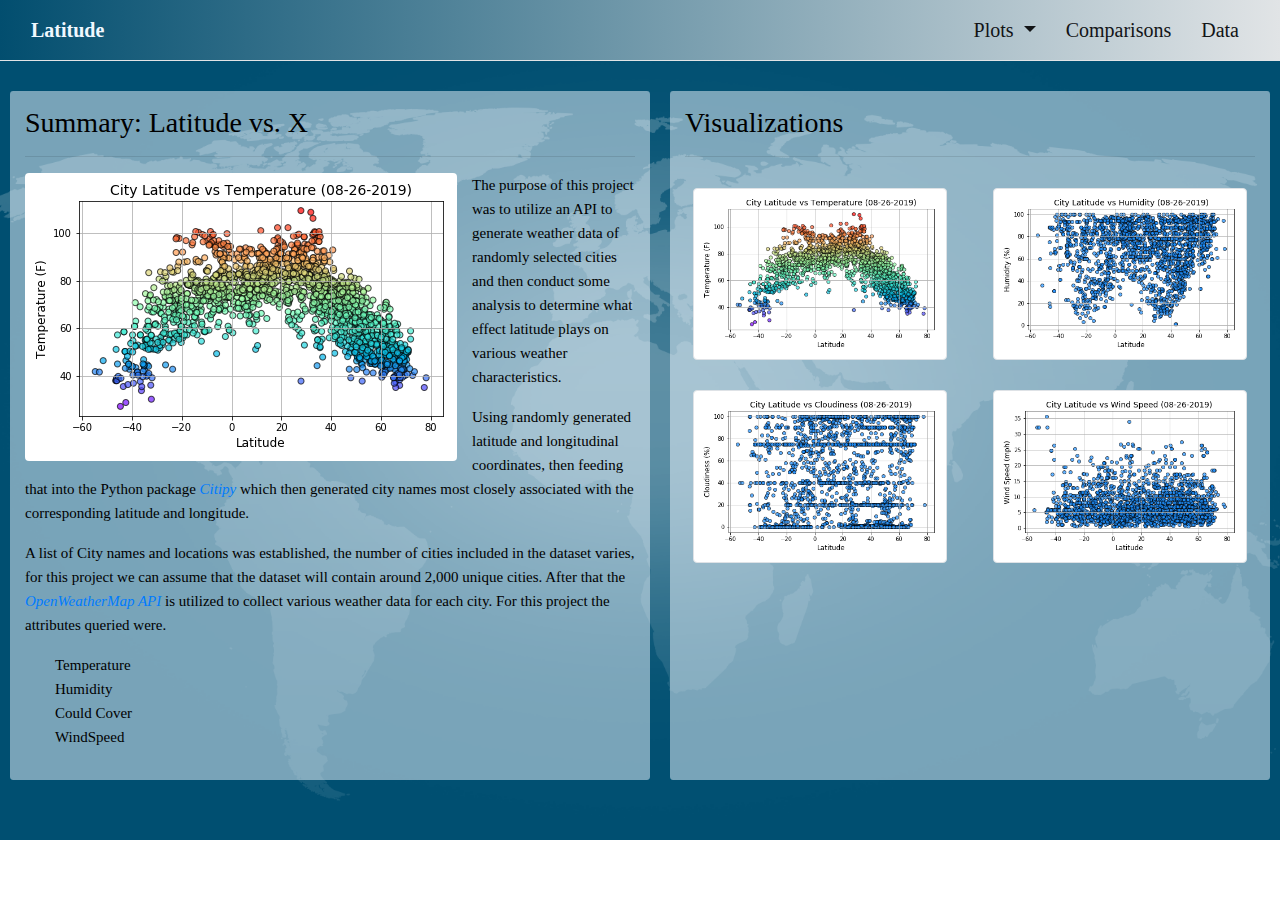
<file: index.html>
<!DOCTYPE html>
<html lang="en">
<head>
    <meta charset="UTF-8">
    <meta name="viewport" content="width=device-width, initial-scale=1.0">
    <meta http-equiv="X-UA-Compatible" content="ie=edge">
    <title>Latitude - Hawkins</title>
    <link rel="stylesheet" href="css/reset.css">
    <link rel="stylesheet" href="css/style.css">
    <link rel="stylesheet" href="https://stackpath.bootstrapcdn.com/bootstrap/4.3.1/css/bootstrap.min.css">
  
    <script src="https://code.jquery.com/jquery-3.3.1.slim.min.js"></script>
    <script src="https://cdnjs.cloudflare.com/ajax/libs/popper.js/1.14.7/umd/popper.min.js"></script>
    <script src="https://stackpath.bootstrapcdn.com/bootstrap/4.3.1/js/bootstrap.min.js"></script>
    <script type="text/javascript">
        function setIframeSource() {
          var theSelect = document.getElementById('mapselect');
          var theIframe = document.getElementById('myIframe');
          var theUrl;
          
          theUrl = theSelect.options[theSelect.selectedIndex].value;
          theIframe.src = theUrl;
        }
    </script>
    
</head>
<body>
<div class="container-fluid">
 <div class="row" id="header">
  <div class="col">
    <nav class="navbar navbar-expand-lg navbar-light">
        <a class="navbar-brand" href="index.html">Latitude</a>
            <button class="navbar-toggler ml-auto" type="button" data-toggle="collapse" data-target="#navbarNavDropdown" aria-controls="navbarNavDropdown" aria-expanded="false" aria-label="Toggle navigation">
                <span class="navbar-toggler-icon"></span>
            </button>
    <div class="collapse navbar-collapse" id="navbarNavDropdown">
        <ul class="navbar-nav ml-auto">
            <li class="nav-item dropdown">
                <a class="nav-link dropdown-toggle" href="#" id="navbarDropdownMenuLink" role="button" data-toggle="dropdown" aria-haspopup="true" aria-expanded="false">
                    Plots
                </a>
        <div class="dropdown-menu ml-auto" aria-labelledby="navbarDropdownMenuLink">
        <div class="dropdown-text" id="top">
            <a class="dropdown-item" href="temp_pg.html">Temperature</a>
            <a class="dropdown-item" href="hum_pg.html">Humidity</a>
            <a class="dropdown-item" href="cloud_pg.html">Cloud Cover</a>
            <a class="dropdown-item" href="wind_pg.html">Wind</a>
        </div>
        </div>
            <li class="nav-item">
                <a class="nav-link" href="comparisons_pg.html">Comparisons</a>
            </li>
            <li class="nav-item">
                <a class="nav-link" href="data_pg.html">Data</a>
            </li>
            </li>
        </ul>
    </div>
    </nav>
  </div>
 </div>
</div>
<div class="container-fluid" id="main-section">
        <div class="row" id="body1">
                <div class="col-lg-6" id="top-left">
                        <h3 id=>Summary: Latitude vs. X</h3>
                        <hr>
                    <img src="./img/LatvTemp.png" class="rounded float-left img-fluid" alt="Latitude vs. Temperature" id="image1">
                    <p>
                    The purpose of this project was to utilize an API to generate weather data of randomly selected cities and then conduct some analysis to determine what effect latitude plays on various weather characteristics.
                    </p>
                    <p>
                    Using randomly generated latitude and longitudinal coordinates, then feeding that into the Python package <a href="https://pypi.org/project/citipy/#description"><em>Citipy</em></a> which then generated city names most closely associated with the corresponding latitude and longitude.
                    </p>
                    <p>
                            A list of City names and locations was established, the number of cities included in the dataset varies, for this project we can assume that the dataset will contain around 2,000 unique cities.  After that the <a href="https://openweathermap.org/api"><em>OpenWeatherMap API</em></a> is utilized to collect various weather data for each city.  For this project the attributes queried were.
                    
                    <ul>
                        <li>Temperature</li>
                        <li>Humidity</li>
                        <li>Could Cover</li>
                        <li>WindSpeed</li>
                    </ul>
                    </p>
                   
            </div>

            <div class="col" id="top-right">
                    <h3>Visualizations</h3>
                    <hr>
                    <div class="row" id="right_top">
                        <div class="col-md-6" id="viz_tl">
                            <a class="nav-link" href="temp_pg.html"><img src="./img/LatvTemp.png" class="img-fluid img-thumbnail" alt="Latitude vs. Temperature"></a>
                        </div>
                        <div class="col-md-6" id="viz_tr">
                            <a class="nav-link" href="hum_pg.html"><img src="./img/LatvHum.png" class="img-fluid img-thumbnail" alt="Latitude vs. Humidity"></a>
                        </div>
                    </div>
                    <div class="row" id="right_btm">
                        <div class="col-md-6" id="viz_bl">
                            <a class="nav-link" href="cloud_pg.html"><img src="./img/LatvCloud.png" class="img-fluid img-thumbnail" alt="Latitude vs. Cloud Cover"></a>
                        </div>
                        <div class="col-md-6" id="viz_br">
                            <a class="nav-link" href="wind_pg.html"><img src="./img/LatvWind.png" class="img-fluid img-thumbnail" alt="Latitude vs. Wind Speed"></a>
                        </div>
                    </div>
                  
            </div>
        </div>


    
</div>
</body>
</html>
</file>
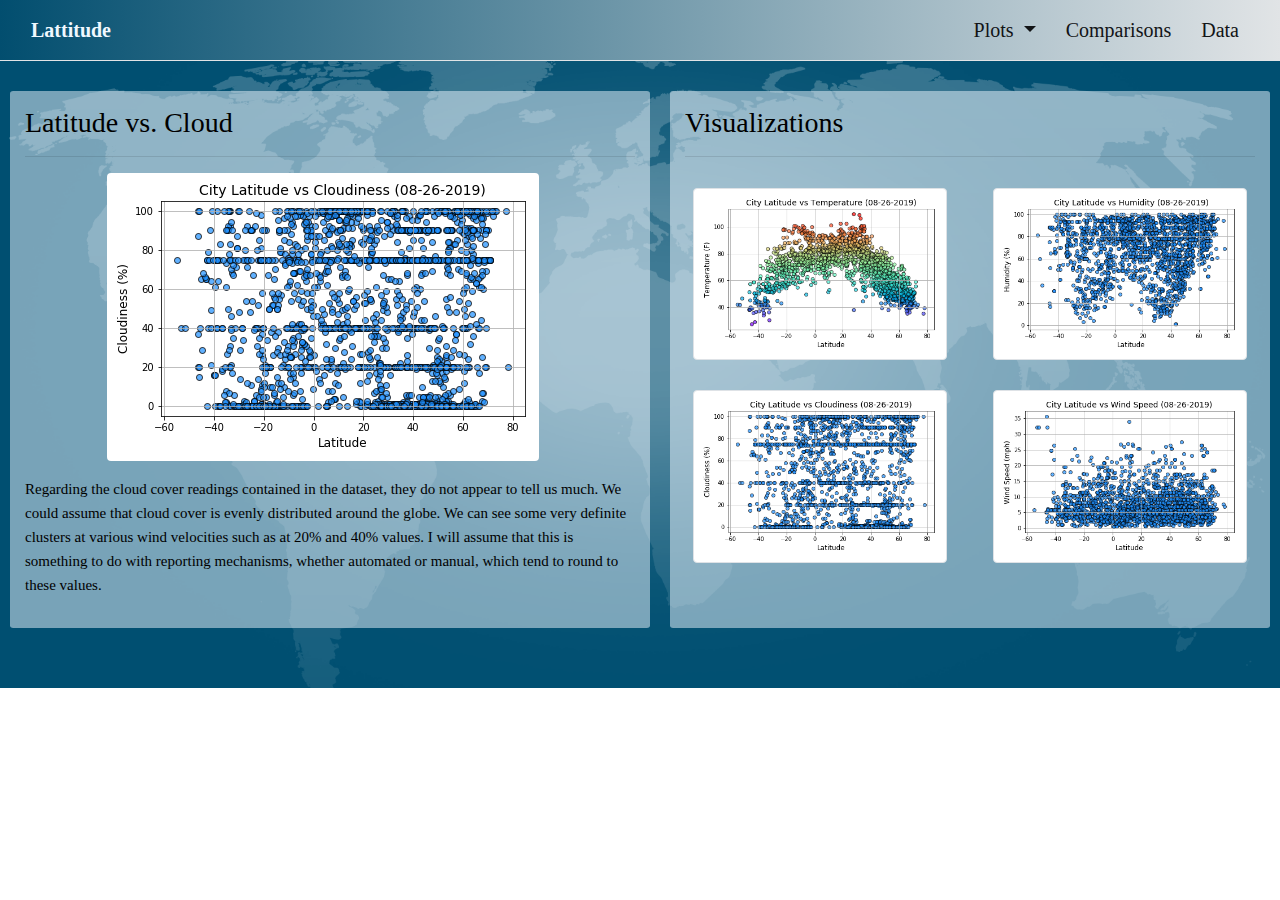
<file: cloud_pg.html>
<!DOCTYPE html>
<html lang="en">
<head>
    <meta charset="UTF-8">
    <meta name="viewport" content="width=device-width, initial-scale=1.0">
    <meta http-equiv="X-UA-Compatible" content="ie=edge">
    <title>Latitude - Hawkins</title>
    <link rel="stylesheet" href="css/reset.css">
    <link rel="stylesheet" href="css/style.css">
    <link rel="stylesheet" href="https://stackpath.bootstrapcdn.com/bootstrap/4.3.1/css/bootstrap.min.css">
  
    <script src="https://code.jquery.com/jquery-3.3.1.slim.min.js"></script>
    <script src="https://cdnjs.cloudflare.com/ajax/libs/popper.js/1.14.7/umd/popper.min.js"></script>
    <script src="https://stackpath.bootstrapcdn.com/bootstrap/4.3.1/js/bootstrap.min.js"></script>
    <script type="text/javascript">
        function setIframeSource() {
          var theSelect = document.getElementById('mapselect');
          var theIframe = document.getElementById('myIframe');
          var theUrl;
          
          theUrl = theSelect.options[theSelect.selectedIndex].value;
          theIframe.src = theUrl;
        }
    </script>
    
</head>
<body>
<div class="container-fluid">
 <div class="row" id="header">
  <div class="col">
    <nav class="navbar navbar-expand-lg navbar-light">
        <a class="navbar-brand" href="index.html">Lattitude</a>
            <button class="navbar-toggler ml-auto" type="button" data-toggle="collapse" data-target="#navbarNavDropdown" aria-controls="navbarNavDropdown" aria-expanded="false" aria-label="Toggle navigation">
                <span class="navbar-toggler-icon"></span>
            </button>
    <div class="collapse navbar-collapse" id="navbarNavDropdown">
        <ul class="navbar-nav ml-auto">
            <li class="nav-item dropdown">
                <a class="nav-link dropdown-toggle" href="#" id="navbarDropdownMenuLink" role="button" data-toggle="dropdown" aria-haspopup="true" aria-expanded="false">
                    Plots
                </a>
        <div class="dropdown-menu ml-auto" aria-labelledby="navbarDropdownMenuLink">
        <div class="dropdown-text" id="top">
            <a class="dropdown-item" href="temp_pg.html">Temperature</a>
            <a class="dropdown-item" href="hum_pg.html">Humidity</a>
            <a class="dropdown-item" href="cloud_pg.html">Cloud Cover</a>
            <a class="dropdown-item" href="wind_pg.html">Wind</a>
        </div>
        </div>
            <li class="nav-item">
                <a class="nav-link" href="comparisons_pg.html">Comparisons</a>
            </li>
            <li class="nav-item">
                <a class="nav-link" href="data_pg.html">Data</a>
            </li>
            </li>
        </ul>
    </div>
    </nav>
  </div>
 </div>
</div>
<div class="container-fluid" id="main-section">
        <div class="row" id="body1">
            <div class="col-lg-6" id="top-left">
                        <h3 id=>Latitude vs. Cloud</h3>
                        <hr>
                    <div class="text-center">
                    <img src="./img/LatvCloud.png" class="img-fluid rounded" alt="Latitude vs. Temperature" id="image1">
                    </div>
                    <p>

                    </p>
                    <p>
                        Regarding the cloud cover readings contained in the dataset, they do not appear to tell us much.  We could assume that cloud cover is evenly distributed around the globe.  We can see some very definite clusters at various wind velocities such as at 20% and 40% values.  I will assume that this is something to do with reporting mechanisms, whether automated or manual, which tend to round to these values.
                    </p>
                   
            </div>

            <div class="col" id="top-right">
                    <h3>Visualizations</h3>
                    <hr>
                    <div class="row" id="right_top">
                        <div class="col-md-6" id="viz_tl">
                            <a class="nav-link" href="temp_pg.html"><img src="./img/LatvTemp.png" class="img-fluid img-thumbnail" alt="Latitude vs. Temperature"></a>
                        </div>
                        <div class="col-md-6" id="viz_tr">
                            <a class="nav-link" href="hum_pg.html"><img src="./img/LatvHum.png" class="img-fluid img-thumbnail" alt="Latitude vs. Humidity"></a>
                        </div>
                    </div>
                    <div class="row" id="right_btm">
                        <div class="col-md-6" id="viz_bl">
                            <a class="nav-link" href="cloud_pg.html"><img src="./img/LatvCloud.png" class="img-fluid img-thumbnail" alt="Latitude vs. Cloud Cover"></a>
                        </div>
                        <div class="col-md-6" id="viz_br">
                            <a class="nav-link" href="wind_pg.html"><img src="./img/LatvWind.png" class="img-fluid img-thumbnail" alt="Latitude vs. Wind Speed"></a>
                        </div>
                    </div>
                  
            </div>
        </div>


    
</div>
</body>
</html>
</file>
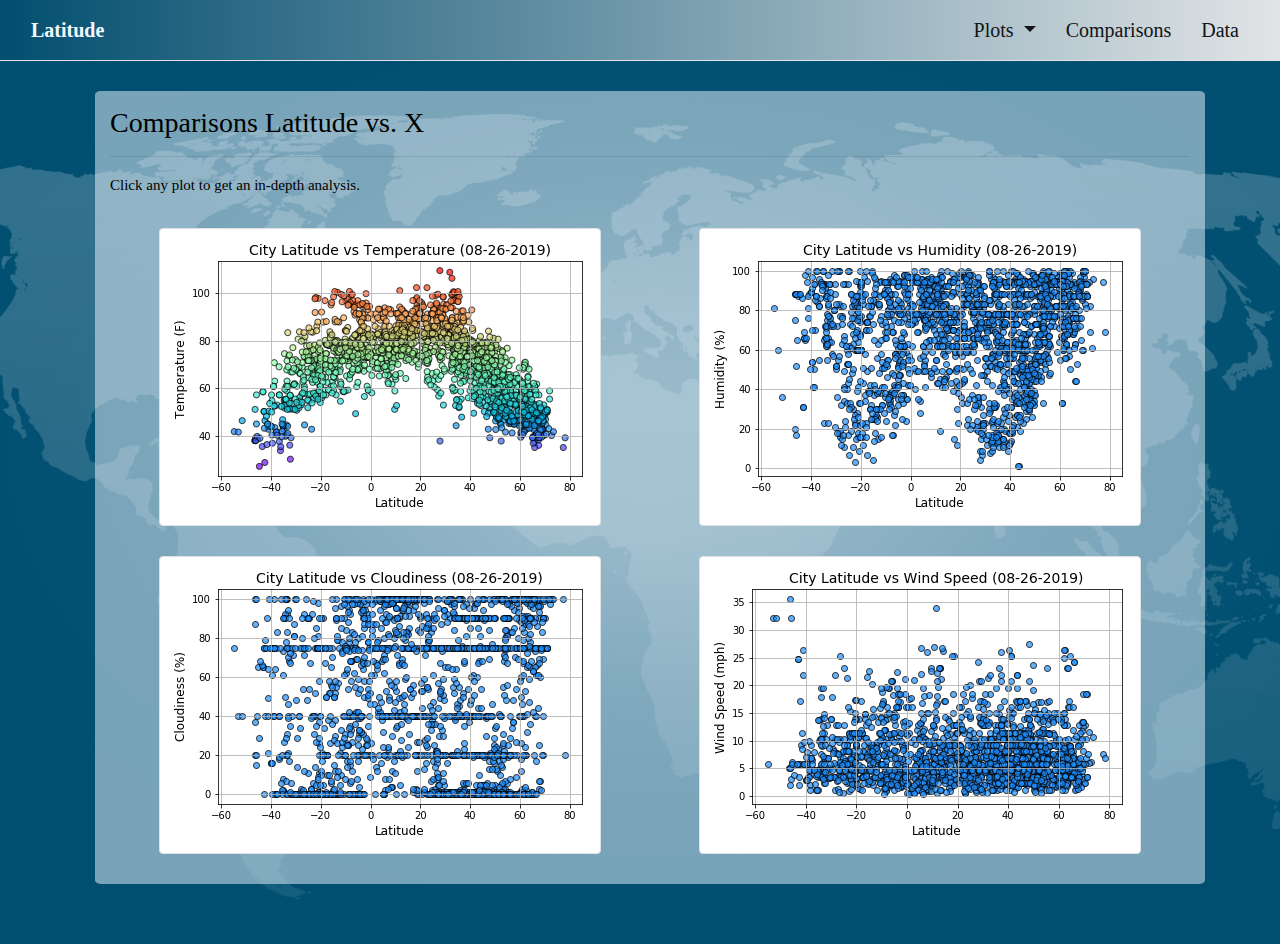
<file: comparisons_pg.html>
<!DOCTYPE html>
<html lang="en">
<head>
    <meta charset="UTF-8">
    <meta name="viewport" content="width=device-width, initial-scale=1.0">
    <meta http-equiv="X-UA-Compatible" content="ie=edge">
    <title>Latitude - Hawkins</title>
    <link rel="stylesheet" href="css/reset.css">
    <link rel="stylesheet" href="css/style.css">
    <link rel="stylesheet" href="https://stackpath.bootstrapcdn.com/bootstrap/4.3.1/css/bootstrap.min.css">
  
    <script src="https://code.jquery.com/jquery-3.3.1.slim.min.js"></script>
    <script src="https://cdnjs.cloudflare.com/ajax/libs/popper.js/1.14.7/umd/popper.min.js"></script>
    <script src="https://stackpath.bootstrapcdn.com/bootstrap/4.3.1/js/bootstrap.min.js"></script>
    <script type="text/javascript">
        function setIframeSource() {
          var theSelect = document.getElementById('mapselect');
          var theIframe = document.getElementById('myIframe');
          var theUrl;
          
          theUrl = theSelect.options[theSelect.selectedIndex].value;
          theIframe.src = theUrl;
        }
    </script>
    
</head>
<body>
<div class="container-fluid">
 <div class="row" id="header">
  <div class="col">
    <nav class="navbar navbar-expand-lg navbar-light">
        <a class="navbar-brand" href="index.html">Latitude</a>
            <button class="navbar-toggler ml-auto" type="button" data-toggle="collapse" data-target="#navbarNavDropdown" aria-controls="navbarNavDropdown" aria-expanded="false" aria-label="Toggle navigation">
                <span class="navbar-toggler-icon"></span>
            </button>
    <div class="collapse navbar-collapse" id="navbarNavDropdown">
        <ul class="navbar-nav ml-auto">
            <li class="nav-item dropdown">
                <a class="nav-link dropdown-toggle" href="#" id="navbarDropdownMenuLink" role="button" data-toggle="dropdown" aria-haspopup="true" aria-expanded="false">
                    Plots
                </a>
        <div class="dropdown-menu ml-auto" aria-labelledby="navbarDropdownMenuLink">
        <div class="dropdown-text" id="top">
            <a class="dropdown-item" href="temp_pg.html">Temperature</a>
            <a class="dropdown-item" href="hum_pg.html">Humidity</a>
            <a class="dropdown-item" href="cloud_pg.html">Cloud Cover</a>
            <a class="dropdown-item" href="wind_pg.html">Wind</a>
        </div>
        </div>
            <li class="nav-item">
                <a class="nav-link" href="comparisons_pg.html">Comparisons</a>
            </li>
            <li class="nav-item">
                <a class="nav-link" href="data_pg.html">Data</a>
            </li>
            </li>
        </ul>
    </div>
    </nav>
  </div>
 </div>
</div>
<div class="container-fluid" id="main-section">
    <div class="container">
            <div class="col" id="top-right">
                    <h3>Comparisons Latitude vs. X</h3>
                    <hr>
                    <p>

                    </p>
                    <p>
                        Click any plot to get an in-depth analysis.
                    </p>
        <div class="container text-center">
                    <div class="row" id="right_top">
                        <div class="col-md-6" id="viz_tl">
                            <a class="nav-link" href="temp_pg.html"><img src="./img/LatvTemp.png" class="img-fluid img-thumbnail" alt="Latitude vs. Temperature"></a>
                        </div>
                        <div class="col-md-6" id="viz_tr">
                            <a class="nav-link" href="hum_pg.html"><img src="./img/LatvHum.png" class="img-fluid img-thumbnail" alt="Latitude vs. Humidity"></a>
                        </div>
                    </div>
                    <div class="row" id="right_btm">
                        <div class="col-md-6" id="viz_bl">
                            <a class="nav-link" href="cloud_pg.html"><img src="./img/LatvCloud.png" class="img-fluid img-thumbnail" alt="Latitude vs. Cloud Cover"></a>
                        </div>
                        <div class="col-md-6" id="viz_br">
                            <a class="nav-link" href="wind_pg.html"><img src="./img/LatvWind.png" class="img-fluid img-thumbnail" alt="Latitude vs. Wind Speed"></a>
                        </div>
            </div>                  
            </div>
        </div>

    </div>
    
</div>
</body>
</html>
</file>
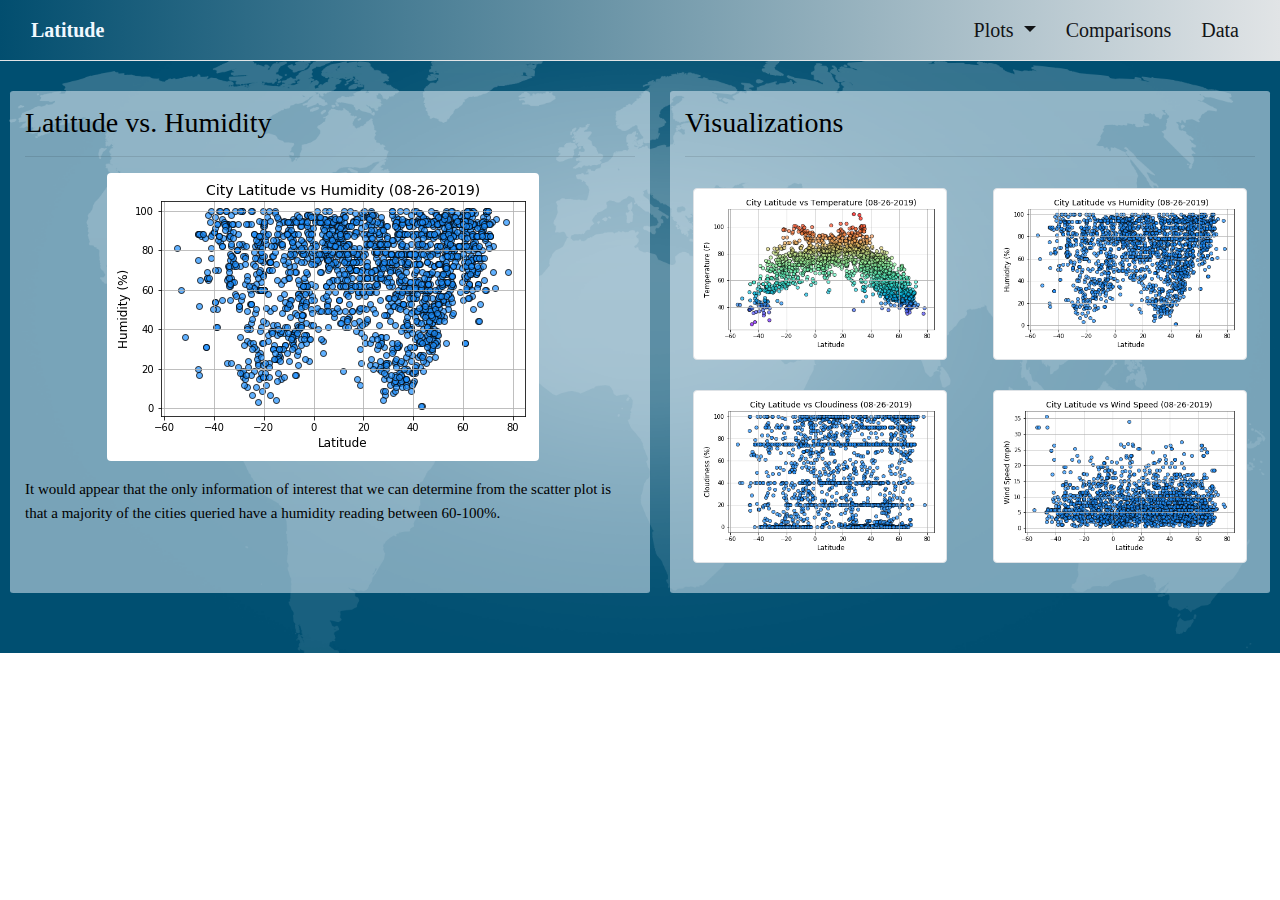
<file: hum_pg.html>
<!DOCTYPE html>
<html lang="en">
<head>
    <meta charset="UTF-8">
    <meta name="viewport" content="width=device-width, initial-scale=1.0">
    <meta http-equiv="X-UA-Compatible" content="ie=edge">
    <title>Latitude - Hawkins</title>
    <link rel="stylesheet" href="css/reset.css">
    <link rel="stylesheet" href="css/style.css">
    <link rel="stylesheet" href="https://stackpath.bootstrapcdn.com/bootstrap/4.3.1/css/bootstrap.min.css">
  
    <script src="https://code.jquery.com/jquery-3.3.1.slim.min.js"></script>
    <script src="https://cdnjs.cloudflare.com/ajax/libs/popper.js/1.14.7/umd/popper.min.js"></script>
    <script src="https://stackpath.bootstrapcdn.com/bootstrap/4.3.1/js/bootstrap.min.js"></script>
    <script type="text/javascript">
        function setIframeSource() {
          var theSelect = document.getElementById('mapselect');
          var theIframe = document.getElementById('myIframe');
          var theUrl;
          
          theUrl = theSelect.options[theSelect.selectedIndex].value;
          theIframe.src = theUrl;
        }
    </script>
    
</head>
<body>
<div class="container-fluid">
 <div class="row" id="header">
  <div class="col">
    <nav class="navbar navbar-expand-lg navbar-light">
        <a class="navbar-brand" href="index.html">Latitude</a>
            <button class="navbar-toggler ml-auto" type="button" data-toggle="collapse" data-target="#navbarNavDropdown" aria-controls="navbarNavDropdown" aria-expanded="false" aria-label="Toggle navigation">
                <span class="navbar-toggler-icon"></span>
            </button>
    <div class="collapse navbar-collapse" id="navbarNavDropdown">
        <ul class="navbar-nav ml-auto">
            <li class="nav-item dropdown">
                <a class="nav-link dropdown-toggle" href="#" id="navbarDropdownMenuLink" role="button" data-toggle="dropdown" aria-haspopup="true" aria-expanded="false">
                    Plots
                </a>
        <div class="dropdown-menu ml-auto" aria-labelledby="navbarDropdownMenuLink">
        <div class="dropdown-text" id="top">
            <a class="dropdown-item" href="temp_pg.html">Temperature</a>
            <a class="dropdown-item" href="hum_pg.html">Humidity</a>
            <a class="dropdown-item" href="cloud_pg.html">Cloud Cover</a>
            <a class="dropdown-item" href="wind_pg.html">Wind</a>
        </div>
        </div>
            <li class="nav-item">
                <a class="nav-link" href="comparisons_pg.html">Comparisons</a>
            </li>
            <li class="nav-item">
                <a class="nav-link" href="data_pg.html">Data</a>
            </li>
            </li>
        </ul>
    </div>
    </nav>
  </div>
 </div>
</div>
<div class="container-fluid" id="main-section">
        <div class="row" id="body1">
            <div class="col-lg-6" id="top-left">
                        <h3 id=>Latitude vs. Humidity</h3>
                        <hr>
                    <div class="text-center">
                    <img src="./img/LatvHum.png" class="img-fluid rounded" alt="Latitude vs. Temperature" id="image1">
                    </div>
                    <p>

                    </p>
                    <p>
                        It would appear that the only information of interest that we can determine from the scatter plot is that a majority of the cities queried have a humidity reading between 60-100%.
                    </p>
                   
            </div>

            <div class="col" id="top-right">
                    <h3>Visualizations</h3>
                    <hr>
                    <div class="row" id="right_top">
                        <div class="col-md-6" id="viz_tl">
                            <a class="nav-link" href="temp_pg.html"><img src="./img/LatvTemp.png" class="img-fluid img-thumbnail" alt="Latitude vs. Temperature"></a>
                        </div>
                        <div class="col-md-6" id="viz_tr">
                            <a class="nav-link" href="hum_pg.html"><img src="./img/LatvHum.png" class="img-fluid img-thumbnail" alt="Latitude vs. Humidity"></a>
                        </div>
                    </div>
                    <div class="row" id="right_btm">
                        <div class="col-md-6" id="viz_bl">
                            <a class="nav-link" href="cloud_pg.html"><img src="./img/LatvCloud.png" class="img-fluid img-thumbnail" alt="Latitude vs. Cloud Cover"></a>
                        </div>
                        <div class="col-md-6" id="viz_br">
                            <a class="nav-link" href="wind_pg.html"><img src="./img/LatvWind.png" class="img-fluid img-thumbnail" alt="Latitude vs. Wind Speed"></a>
                        </div>
                    </div>
                  
            </div>
        </div>


    
</div>
</body>
</html>
</file>
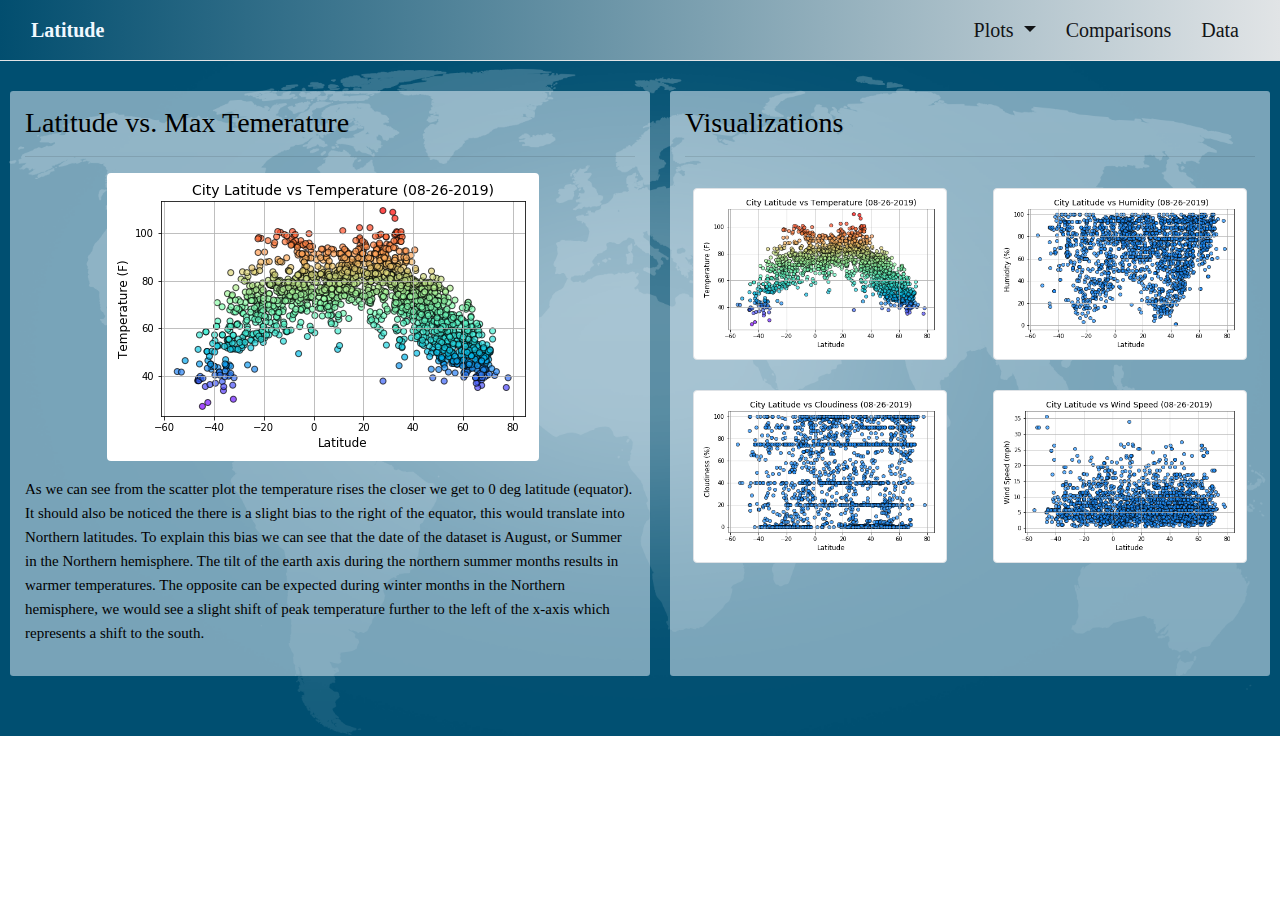
<file: temp_pg.html>
<!DOCTYPE html>
<html lang="en">
<head>
    <meta charset="UTF-8">
    <meta name="viewport" content="width=device-width, initial-scale=1.0">
    <meta http-equiv="X-UA-Compatible" content="ie=edge">
    <title>Latitude - Hawkins</title>
    <link rel="stylesheet" href="css/reset.css">
    <link rel="stylesheet" href="css/style.css">
    <link rel="stylesheet" href="https://stackpath.bootstrapcdn.com/bootstrap/4.3.1/css/bootstrap.min.css">
  
    <script src="https://code.jquery.com/jquery-3.3.1.slim.min.js"></script>
    <script src="https://cdnjs.cloudflare.com/ajax/libs/popper.js/1.14.7/umd/popper.min.js"></script>
    <script src="https://stackpath.bootstrapcdn.com/bootstrap/4.3.1/js/bootstrap.min.js"></script>
    <script type="text/javascript">
        function setIframeSource() {
          var theSelect = document.getElementById('mapselect');
          var theIframe = document.getElementById('myIframe');
          var theUrl;
          
          theUrl = theSelect.options[theSelect.selectedIndex].value;
          theIframe.src = theUrl;
        }
    </script>
    
</head>
<body>
<div class="container-fluid">
 <div class="row" id="header">
  <div class="col">
    <nav class="navbar navbar-expand-lg navbar-light">
        <a class="navbar-brand" href="index.html">Latitude</a>
            <button class="navbar-toggler ml-auto" type="button" data-toggle="collapse" data-target="#navbarNavDropdown" aria-controls="navbarNavDropdown" aria-expanded="false" aria-label="Toggle navigation">
                <span class="navbar-toggler-icon"></span>
            </button>
    <div class="collapse navbar-collapse" id="navbarNavDropdown">
        <ul class="navbar-nav ml-auto">
            <li class="nav-item dropdown">
                <a class="nav-link dropdown-toggle" href="#" id="navbarDropdownMenuLink" role="button" data-toggle="dropdown" aria-haspopup="true" aria-expanded="false">
                    Plots
                </a>
        <div class="dropdown-menu ml-auto" aria-labelledby="navbarDropdownMenuLink">
        <div class="dropdown-text" id="top">
            <a class="dropdown-item" href="temp_pg.html">Temperature</a>
            <a class="dropdown-item" href="hum_pg.html">Humidity</a>
            <a class="dropdown-item" href="cloud_pg.html">Cloud Cover</a>
            <a class="dropdown-item" href="wind_pg.html">Wind</a>
        </div>
        </div>
            <li class="nav-item">
                <a class="nav-link" href="comparisons_pg.html">Comparisons</a>
            </li>
            <li class="nav-item">
                <a class="nav-link" href="data_pg.html">Data</a>
            </li>
            </li>
        </ul>
    </div>
    </nav>
  </div>
 </div>
</div>
<div class="container-fluid" id="main-section">
        <div class="row" id="body1">
            <div class="col-lg-6" id="top-left">
                        <h3 id=>Latitude vs. Max Temerature</h3>
                        <hr>
                    <div class="text-center">
                    <img src="./img/LatvTemp.png" class="img-fluid rounded" alt="Latitude vs. Temperature" id="image1">
                    </div>
                    <p>

                    </p>
                    <p>
                        As we can see from the scatter plot the temperature rises the closer we get to 0 deg latitude (equator).  It should also be noticed the there is a slight bias to the right of the equator, this would translate into Northern latitudes.  To explain this bias we can see that the date of the dataset is August, or Summer in the Northern hemisphere.  The tilt of the earth axis during the northern summer months results in warmer temperatures.  The opposite can be expected during winter months in the Northern hemisphere, we would see a slight shift of peak temperature further to the left of the x-axis which represents a shift to the south.
                    </p>
                   
            </div>

            <div class="col" id="top-right">
                    <h3>Visualizations</h3>
                    <hr>
                    <div class="row" id="right_top">
                        <div class="col-md-6" id="viz_tl">
                            <a class="nav-link" href="temp_pg.html"><img src="./img/LatvTemp.png" class="img-fluid img-thumbnail" alt="Latitude vs. Temperature"></a>
                        </div>
                        <div class="col-md-6" id="viz_tr">
                            <a class="nav-link" href="hum_pg.html"><img src="./img/LatvHum.png" class="img-fluid img-thumbnail" alt="Latitude vs. Humidity"></a>
                        </div>
                    </div>
                    <div class="row" id="right_btm">
                        <div class="col-md-6" id="viz_bl">
                            <a class="nav-link" href="cloud_pg.html"><img src="./img/LatvCloud.png" class="img-fluid img-thumbnail" alt="Latitude vs. Cloud Cover"></a>
                        </div>
                        <div class="col-md-6" id="viz_br">
                            <a class="nav-link" href="wind_pg.html"><img src="./img/LatvWind.png" class="img-fluid img-thumbnail" alt="Latitude vs. Wind Speed"></a>
                        </div>
                    </div>
                  
            </div>
        </div>


    
</div>
</body>
</html>
</file>
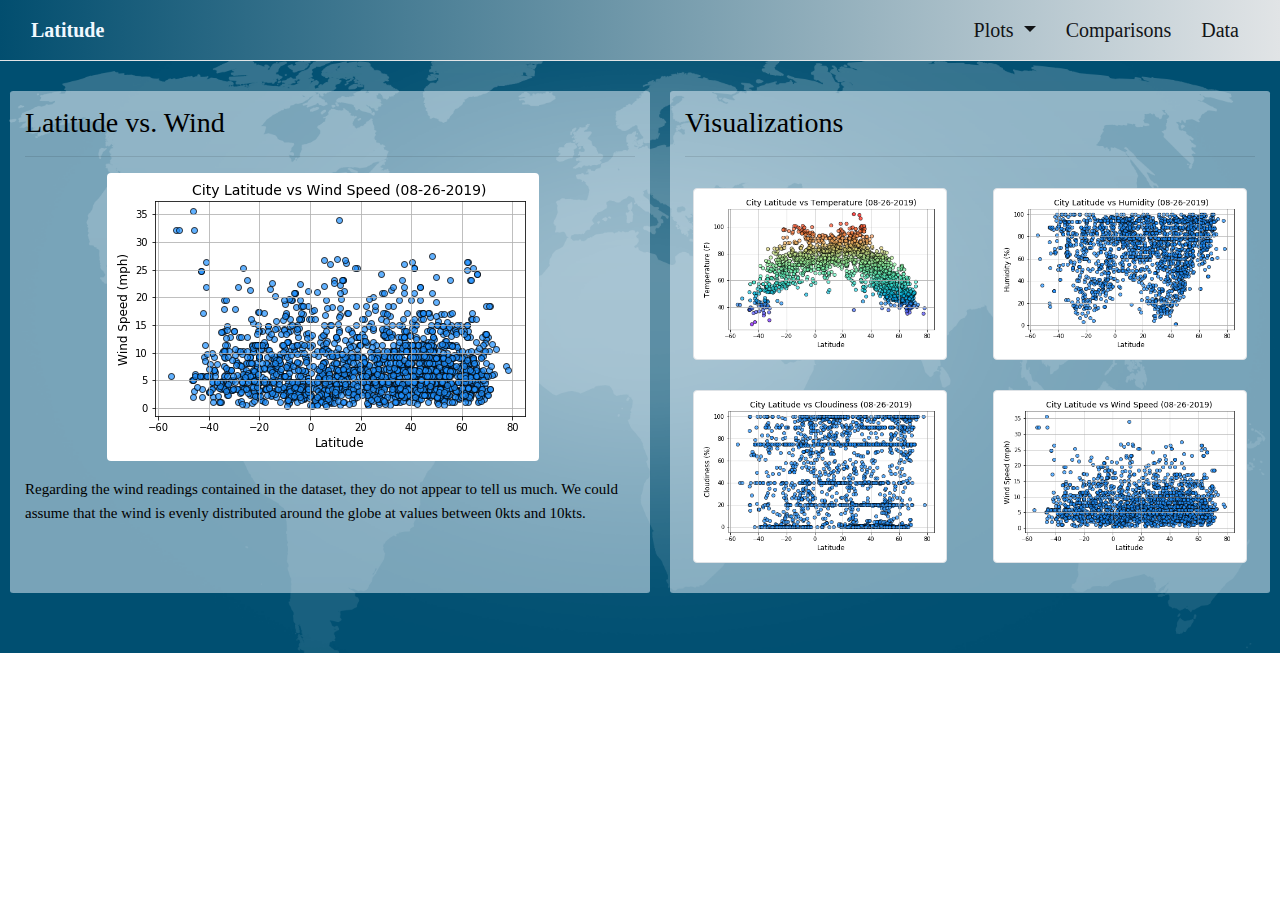
<file: wind_pg.html>
<!DOCTYPE html>
<html lang="en">
<head>
    <meta charset="UTF-8">
    <meta name="viewport" content="width=device-width, initial-scale=1.0">
    <meta http-equiv="X-UA-Compatible" content="ie=edge">
    <title>Latitude - Hawkins</title>
    <link rel="stylesheet" href="css/reset.css">
    <link rel="stylesheet" href="css/style.css">
    <link rel="stylesheet" href="https://stackpath.bootstrapcdn.com/bootstrap/4.3.1/css/bootstrap.min.css">
  
    <script src="https://code.jquery.com/jquery-3.3.1.slim.min.js"></script>
    <script src="https://cdnjs.cloudflare.com/ajax/libs/popper.js/1.14.7/umd/popper.min.js"></script>
    <script src="https://stackpath.bootstrapcdn.com/bootstrap/4.3.1/js/bootstrap.min.js"></script>
    <script type="text/javascript">
        function setIframeSource() {
          var theSelect = document.getElementById('mapselect');
          var theIframe = document.getElementById('myIframe');
          var theUrl;
          
          theUrl = theSelect.options[theSelect.selectedIndex].value;
          theIframe.src = theUrl;
        }
    </script>
    
</head>
<body>
<div class="container-fluid">
 <div class="row" id="header">
  <div class="col">
    <nav class="navbar navbar-expand-lg navbar-light">
        <a class="navbar-brand" href="index.html">Latitude</a>
            <button class="navbar-toggler ml-auto" type="button" data-toggle="collapse" data-target="#navbarNavDropdown" aria-controls="navbarNavDropdown" aria-expanded="false" aria-label="Toggle navigation">
                <span class="navbar-toggler-icon"></span>
            </button>
    <div class="collapse navbar-collapse" id="navbarNavDropdown">
        <ul class="navbar-nav ml-auto">
            <li class="nav-item dropdown">
                <a class="nav-link dropdown-toggle" href="#" id="navbarDropdownMenuLink" role="button" data-toggle="dropdown" aria-haspopup="true" aria-expanded="false">
                    Plots
                </a>
        <div class="dropdown-menu ml-auto" aria-labelledby="navbarDropdownMenuLink">
        <div class="dropdown-text" id="top">
            <a class="dropdown-item" href="temp_pg.html">Temperature</a>
            <a class="dropdown-item" href="hum_pg.html">Humidity</a>
            <a class="dropdown-item" href="cloud_pg.html">Cloud Cover</a>
            <a class="dropdown-item" href="wind_pg.html">Wind</a>
        </div>
        </div>
            <li class="nav-item">
                <a class="nav-link" href="comparisons_pg.html">Comparisons</a>
            </li>
            <li class="nav-item">
                <a class="nav-link" href="data_pg.html">Data</a>
            </li>
            </li>
        </ul>
    </div>
    </nav>
  </div>
 </div>
</div>
<div class="container-fluid" id="main-section">
        <div class="row" id="body1">
            <div class="col-lg-6" id="top-left">
                        <h3 id=>Latitude vs. Wind</h3>
                        <hr>
                    <div class="text-center">
                    <img src="./img/LatvWind.png" class="img-fluid rounded" alt="Latitude vs. Temperature" id="image1">
                    </div>
                    <p>

                    </p>
                    <p>
                        Regarding the wind readings contained in the dataset, they do not appear to tell us much.  We could assume that the wind is evenly distributed around the globe at values between 0kts and 10kts.
                    </p>
                   
            </div>

            <div class="col" id="top-right">
                    <h3>Visualizations</h3>
                    <hr>
                    <div class="row" id="right_top">
                        <div class="col-md-6" id="viz_tl">
                            <a class="nav-link" href="temp_pg.html"><img src="./img/LatvTemp.png" class="img-fluid img-thumbnail" alt="Latitude vs. Temperature"></a>
                        </div>
                        <div class="col-md-6" id="viz_tr">
                            <a class="nav-link" href="hum_pg.html"><img src="./img/LatvHum.png" class="img-fluid img-thumbnail" alt="Latitude vs. Humidity"></a>
                        </div>
                    </div>
                    <div class="row" id="right_btm">
                        <div class="col-md-6" id="viz_bl">
                            <a class="nav-link" href="cloud_pg.html"><img src="./img/LatvCloud.png" class="img-fluid img-thumbnail" alt="Latitude vs. Cloud Cover"></a>
                        </div>
                        <div class="col-md-6" id="viz_br">
                            <a class="nav-link" href="wind_pg.html"><img src="./img/LatvWind.png" class="img-fluid img-thumbnail" alt="Latitude vs. Wind Speed"></a>
                        </div>
                    </div>
                  
            </div>
        </div>


    
</div>
</body>
</html>
</file>
<file: css/style.css>
#header
{
    background-image: linear-gradient( to right, #024E6F, #e1e4e6);
    border-bottom:1px inset #e1e4e6;
}

.navbar-nav
{
    text-align: right;
}

.dropdown-menu
{
    text-align: right;
}

.menu-bar .navbar-toggler 
{
    padding-right: 0;
    outline: none;
    border: none;
}

.dropdown-menu.show
{
    padding-right: 0;
    outline: none;
    border: none;
    box-sizing: content-box !important;
    width: fit-content !important;
    background: rgba(224, 216, 216, 0.8);
}

#top .dropdown-text
{
    color: rgb(0,0,0), !important;
}

.nav-link
{
    font-size: 16px;
    margin: 2px;
    color: rgb(18, 20, 22) !important;
}

.navbar-brand
{
    color: aliceblue !important;
    font-family: Georgia, Times, "Times New Roman", serif; 
    font-size: 23px; 
    font-style: normal; 
    font-variant: normal; 
    font-weight: 700; 
    line-height: 23px;
}

.nav-link
{
    font-size: 20px;
}

a:hover 
{ 
    text-decoration: underline !important;
    background-color: transparent !important;
}
#main-section
{
    background-image: url('../img/world_map.png');
    background-size: cover;
    background-position: center;
    padding-top: 20px;
    padding-bottom: 50px;

}


#image1
{
    margin-right: 15px;
}

.image-fluid
{
    max-width: 100%;
    height: auto;
    padding: 10px
}



#top-left, #top-right
{
    background: rgb(240, 248, 255, 0.5) !important;
    color: black !important;
    box-sizing: border-box !important;
    border-radius: .5%;
    margin:10px !important;
    padding: 15px;
}

#table
{
    background: rgb(240, 248, 255, 0.5) !important;
    color: black !important;
    box-sizing: border-box !important;
    margin:10px !important;
    padding: 15px;
}
#mydata
{
    background: rgb(240, 248, 255, 0.5) !important;
    color: black !important;
    box-sizing: border-box !important;
    margin:30px !important;
    padding: 15px;
}

h1 { font-family: Georgia, Times, "Times New Roman", serif; font-size: 24px; font-style: bold; font-variant: normal; font-weight: 700; line-height: 24px; } 
h3 { font-family: "Big Caslon", "Book Antiqua", "Palatino Linotype", Georgia, serif; font-size: 19px; font-style: normal; font-variant: normal; font-weight: 700; line-height: 24px; } 
p { font-family: Georgia, Times, "Times New Roman", serif; font-size: 15px; font-style: normal; font-variant: normal; font-weight: 400; line-height: 24px; color: black } 
blockquote { font-family: "Big Caslon", "Book Antiqua", "Palatino Linotype", Georgia, serif; font-size: 19px; font-style: normal; font-variant: normal; font-weight: 400; line-height: 24px; } 
pre { font-family: "Big Caslon", "Book Antiqua", "Palatino Linotype", Georgia, serif; font-size: 12px; font-style: normal; font-variant: normal; font-weight: 400; line-height: 24px; }
em { font-family: Georgia, Times, "Times New Roman", serif; font-size: 15px; font-style: italic; font-variant: normal; font-weight: 400; line-height: 24px; }
li { font-family: Georgia, Times, "Times New Roman", serif; font-size: 15px; font-style: normal; font-variant: normal; font-weight: 400; line-height: 24px; color: black }

li 
{
    margin-left: 10px;
}
ul 
{ 
    margin-left: 20px;
}



#viz_tl, #viz_tr, #viz_bl, #viz_br, #fix
{
      padding: 5px !important;
}
</file>
